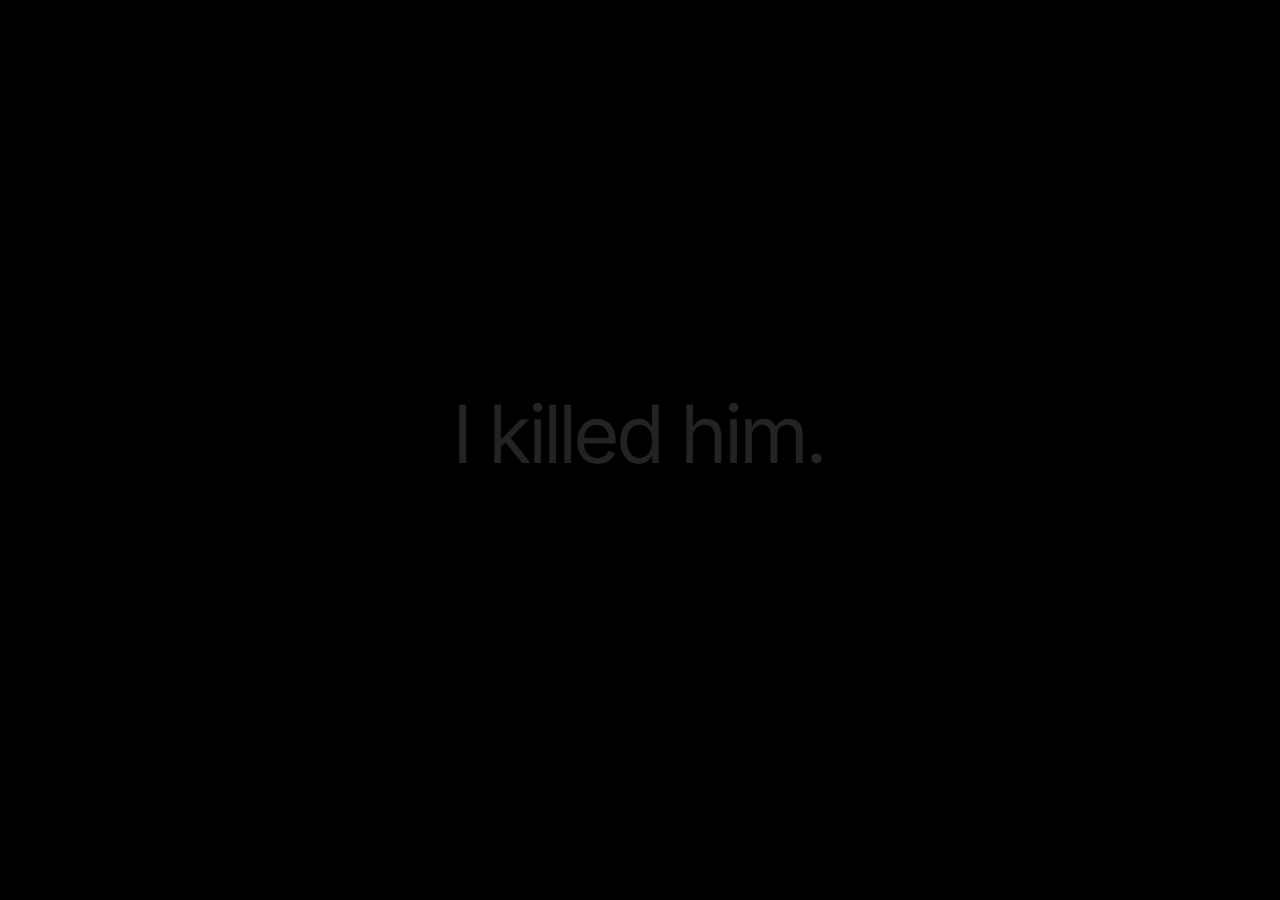
<file: index.html>
<!DOCTYPE html>
<html  >
<head>
  
  <meta charset="UTF-8">
  <meta http-equiv="X-UA-Compatible" content="IE=edge">
  
  <meta name="viewport" content="width=device-width, initial-scale=1, minimum-scale=1">
  <link rel="shortcut icon" href="assets/images/black.jpg" type="image/x-icon">
  <meta name="description" content="">
  
  
  <title>homeiswhereheisnot</title>
  <link rel="stylesheet" href="assets/bootstrap/css/bootstrap.min.css">
  <link rel="stylesheet" href="assets/bootstrap/css/bootstrap-grid.min.css">
  <link rel="stylesheet" href="assets/bootstrap/css/bootstrap-reboot.min.css">
  <link rel="stylesheet" href="assets/theme/css/style.css">
  <link rel="preload" href="https://fonts.googleapis.com/css?family=Inter+Tight:100,200,300,400,500,600,700,800,900,100i,200i,300i,400i,500i,600i,700i,800i,900i&display=swap" as="style" onload="this.onload=null;this.rel='stylesheet'">
  <noscript><link rel="stylesheet" href="https://fonts.googleapis.com/css?family=Inter+Tight:100,200,300,400,500,600,700,800,900,100i,200i,300i,400i,500i,600i,700i,800i,900i&display=swap"></noscript>
  <link rel="preload" as="style" href="assets/mobirise/css/mbr-additional.css"><link rel="stylesheet" href="assets/mobirise/css/mbr-additional.css" type="text/css">

  
  
  
</head>
<body>
  
  <section data-bs-version="5.1" class="header14 cid-tYFnNfTNMh mbr-fullscreen" id="header14-0">
	

	
	
	<div class="container-fluid">
		<div class="row justify-content-center">
			<div class="card col-12 col-md-12 col-lg-6">
				<div class="card-wrapper">
					<div class="card-box align-center">
						<h1 class="card-title mbr-fonts-style mb-4 display-1">
							<strong><a href="ikilledhim.html" class="text-black">I killed him.</a></strong></h1>
						
						
					</div>
				</div>
			</div>
		</div>
	</div>
</section>

<section data-bs-version="5.1" class="mbr-section cid-R7iB0EZSeB" id="design-block-R7iB0EZSeB">

    



<div style="padding:1rem; background-color:#c1c1c1;" class="hidden">
   <div class="align-center">
              <br>Why are you here? You will find no answers looking in the source code. Thr password is not here. You will not find it. Why do you keep trying? Give it up.<br>
				
    </div></div>
</section><section><a href="https://mobiri.se"></a><a href="https://mobiri.se"></a></section><script src="assets/bootstrap/js/bootstrap.bundle.min.js"></script>  <script src="assets/smoothscroll/smooth-scroll.js"></script>  <script src="assets/ytplayer/index.js"></script>  <script src="assets/theme/js/script.js"></script>  
  
  
</body>
</html>
</file>
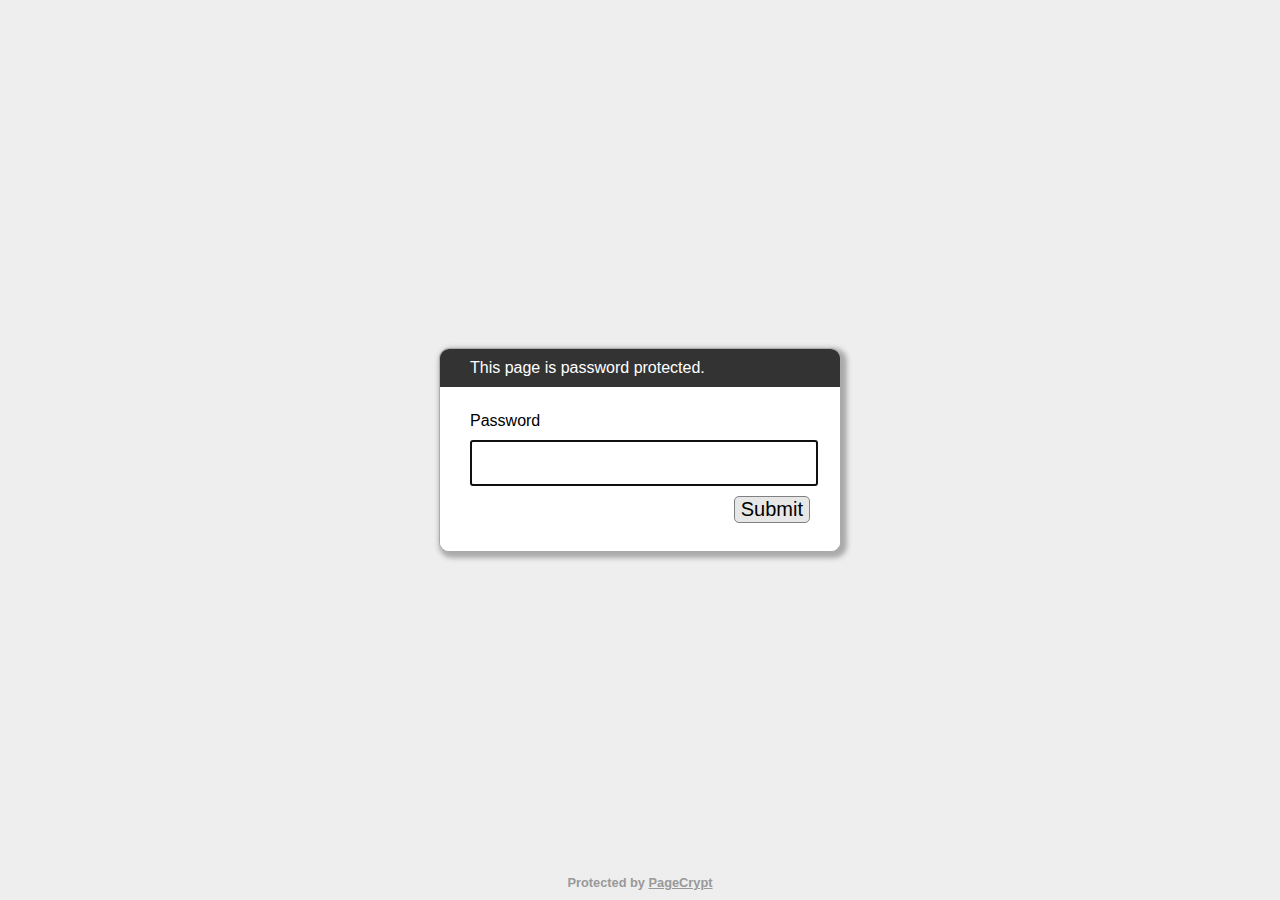
<file: ikilledhim.html>
﻿<!DOCTYPE html>
<html lang="en">
  <head>
    <meta charset="utf-8">
    <meta name="viewport" content="width=device-width, initial-scale=1">
    <meta name="robots" content="noindex, nofollow">
    <title>Password Protected Page</title>
    <style>
        html, body {
            margin: 0;
            width: 100%;
            height: 100%;
            font-family: Arial, Helvetica, sans-serif;
        }
        #dialogText {
            color: white;
            background-color: #333333;
        }
        
        #dialogWrap {
            position: absolute;
            top: 0;
            left: 0;
            width: 100%;
            height: 100%;
            display: table;
            background-color: #EEEEEE;
        }
        
        #dialogWrapCell {
            display: table-cell;
            text-align: center;
            vertical-align: middle;
        }
        
        #mainDialog {
            max-width: 400px;
            margin: 5px;
            border: solid #AAAAAA 1px;
            border-radius: 10px;
            box-shadow: 3px 3px 5px 3px #AAAAAA;
            margin-left: auto;
            margin-right: auto;
            background-color: #FFFFFF;
            overflow: hidden;
            text-align: left;
        }
        #mainDialog > * {
            padding: 10px 30px;
        }
        #passArea {
            padding: 20px 30px;
            background-color: white;
        }
        #passArea > * {
            margin: 5px auto;
        }
        #pass {
            width: 100%;
            height: 40px;
            font-size: 30px;
        }
        
        #messageWrapper {
            float: left;
            vertical-align: middle;
            line-height: 30px;
        }
        
        .notifyText {
            display: none;
        }
        
        #invalidPass {
            color: red;
        }
        
        #success {
            color: green;
        }
        
        #submitPass {
            font-size: 20px;
            border-radius: 5px;
            background-color: #E7E7E7;
            border: solid gray 1px;
            float: right;
            cursor: pointer;
        }
        #contentFrame {
            position: absolute;
            top: 0;
            left: 0;
            width: 100%;
            height: 100%;
        }
        #attribution {
            position: absolute;
            bottom: 0;
            left: 0;
            right: 0;
            text-align: center;
            padding: 10px;
            font-weight: bold;
            font-size: 0.8em;
        }
        #attribution, #attribution a {
            color: #999;
        }
        .error {
            display: none;
            color: red;
        }
    </style>
  </head>
  <body>
    <iframe id="contentFrame" frameBorder="0" allowfullscreen></iframe>
    <div id="dialogWrap">
        <div id="dialogWrapCell">
            <div id="mainDialog">
                <div id="dialogText">This page is password protected.</div>
                <div id="passArea">
                    <p id="passwordPrompt">Password</p>
                    <input id="pass" type="password" name="pass" autofocus>
                    <div>
                        <span id="messageWrapper">
                            <span id="invalidPass" class="error">Sorry, please try again.</span>
                            <span id="trycatcherror" class="error">Sorry, something went wrong.</span>
                            <span id="success" class="notifyText">Success!</span>
                            &nbsp;
                        </span>
                        <button id="submitPass" type="button">Submit</button>
                        <div style="clear: both;"></div>
                    </div>
                </div>
                <div id="securecontext" class="error">
                    <p>
                        Sorry, but password protection only works over a secure connection. Please load this page via HTTPS.
                    </p>
                </div>
                <div id="nocrypto" class="error">
                    <p>
                        Your web browser appears to be outdated. Please visit this page using a modern browser.
                    </p>
                </div>
            </div>
        </div>
    </div>
    <div id="attribution">
        Protected by <a href="https://www.maxlaumeister.com/pagecrypt/">PageCrypt</a>
    </div>
    <script>
    (function() {

        var pl = "zzGfhP2iuO2g2DmzAK44O7afhBPSDCCufkM+xN/zMRKl5uazrbPO3O6Y3asK1Wd2csBHbCPEEoWZL591E4hXA8uJzGcHhWPQfSwD1AiPkvOvZN8TYYomVgf15iXdtXjrysig/dSUo4NbG5GgCwUl0B8gXenVYyrKPRB3p/qTTkCG8kbPuKxLRv66aoufrWoxw3SyMhiaTkRVwSXZqLGQjyg3+l6WkuBMK/qLgfXGw99JKusTCFo5wR76g+2IWvEAGBhH3I6ckXiRTb2GPkk8gXwr9MKC0TfR9OgdmgtMCQWfqH4YOieh7PBkvyymOi192wD1tNYvoNW72FcMaby9iUdA+viQaKCybvHCyGA408kDZqJh+YokiazNmZbxs/W9Xz4icH6/JD+ws1USO3ot2b1vY1dRvnpUzCafxtJBb7jzSy/P8Pytj1zVt+nbBw67/Qbbf5ouknaimk+f6hI8ufRszF3ZAy1ITFladKZc5FVcXe1Psj61CW9gLXOlkEdDV+cA5H651pVxezh3Zj+fPAGnT973v6RmVUxHV7zU8pGzsUe8ZoJ7r6eDUL9eTWuFn6wGTfv0BMFH+tL99p+u0taadPBlIjmfnga8Dx4W5B/6ocRMJR1gSjNSzhBulp8lU60lIeFbORC1dLCpI6TULsMqlxwCB0VLmjqKV4lDa6maoM64HLXwb4U37KVKbq+5v7PMODwOqcPt4VOCLKc4rqIFISaQxww1g+MupoIQgphFRvKg7nLyf6lOQ0smi/hNAfyZItWfPUvBKOWGfnbj8s0CwQ1S40Afa/wxEkQvZwSl1d31N3M8iuz+m4ylZ5aAnUSzWkhHbCf4vO4hRbdjbY97SQ6KufvXJsl3DnO0GVGQAXxnsReGCqFqZOiPGoH9i95Qf5hwhRLoFCF03zORKOd5fsUjI3YCTrjP6Tirs414Psa25XwRu41haqw2kNQnX9Y//gNdOMsByqhY63uf3/Gz03iBUO/pZKkDgWhxNZFiZoxEufQNgvRW3McxwNVEuaZcY0S8H/teFszmiJGm2w/3zepULl+ydiEdq5nzT9v+6wX7Z8bJYlcqKYHI2toBn5I60MhQU/Koqb7o4z1DcIG7Efoly+GNLleqj7XM5ANCslsqO4B4mgzV5A+lK9ajUhPDRnNyukkZJSk23DTxHiAr/xMlbW1nmxwg6Kuq3oPkE1cTzEk5z8+swu5FtLfgNzjzVPXy4OWRIoIzmx7TqZFpHeO5d3jsKuPl4rGvCoJh9zAbFKC/OnwW803WQxNbZWOzWMNQH9NGW7Ta222e+zYIUJU/TWVuj9Ro54jBdzosAL4K0pbo3oJECxtZVrwMKRPCTzzHiy4N8wahdLkLNvdKNdY5MDC8BlrK5TikkW9u45paBFTqkfCvAPfLwUxIqzbvsJZoMI2woaA/xU4JoRqiYeAZTs24LVotHRjuT0SVJX9ncE0MGKwVfMTe8b84/UPqyU9JUaokjNbiK2C9vhK8o0lZO9/7iXDQh6LYaXT6FU2BBOuOTgnuUf+cSF0A1z1wGbTTC+PTk1qfBO6ftwNc02g0PUEIND8b/l7oPdtQOkbrebQVzYjyK8awhkl6PMlw4Ksit0cte8wH3CtsZItPYqc+nDBC4XY4hHq7nBmHAT09cVNpgELrErz1S2Ie0jsq17ZFnpiozcNNTWjgeGb6xg+ALeWUjAzBGAWFG0VUsrizcQOAKaDaltnhbP00s5eZ/03KURLfSLPFsSnlThAXOoYFAU74gs3XfY0Hzl4ONpNDVJ6GB17T43ZngelDvpRPdTdliTLYbtPWlcxEwqs4gCMlYk75X/GHQiTehEuFIfpStezfeky+B+DUDdDJwDxM2ABjOX3SLH+ft+wRsyIzmZlV/7a3RUI+Tu2MFR3HXgFgDZYoGUjTK+DmP4TH/rvhMx6T0qbhkaHjwL5x9pm/9Tddk32sevGwky7oWM84i2dPETffS6KMHUrUV16czBG7315sR6gURGqKuThk4juma+sLhvBkkwFL15zQGFH8CwtjocesTmTk/[base64]/8FrzpBneFxB1yHCzKee9DWsOo5cv+/D9OddUSxSaEFiN0AuhXLqjXn2DsEIp3iJZHhqTk0CkWRm5qVpfZyb6MhWiWFtb9HQnTbfYgc4O7E0BegCTmnKAudC/bHf5odKHMqSRUO0MPuZiU3GGN08OXVL4zG3oEdzxD1/[base64]/2mcvGYku/Zldt8B6CbXgBzwosdCCPKoPUCPgJVpGhxbbsXKbEDacmuGLyujcxWSccVTMPapk+zzYCC0ghmIb/ZbHPvxG2lCpbwZKCkh6vF+uRE395oaPigTf6WjYVSkTVg/M2d4sA1aJiqcgsdcL7Z+GOjuWLAQz6w2DXjZosn81rkwh3BkYs2caePxImB0mrQ+aGZhB1dMTXSsXHSiMXcOO54Krepp04wlbziDPECUVFdwFEOkv2CpHcZpNNL+uuYsFb1u1m8dg/OFKFYv67D5Hf6izDXUOU0zqNyb1MdfiqPeXsTg8/BOLT6a37sd63oZ0sjqPn2Bgnzru+v0/odia2qo9HFtPmw8EckcsPhs+IUUqoLcqxL8R/BktoP/yDkLs6BOQKSDM7/gSGKscYb5ZvnTCw78J9WeVYpcmgXzaNCD6e8nEuEuzdeqqw2ptGwx7T32/1frV3/ffTzeyLY5UWjqqydjMeBK58++vK1yvn9DQ4yXnFzEWD/NY8Xsyzmxsw=";
        
        var submitPass = document.getElementById('submitPass');
        var passEl = document.getElementById('pass');
        var invalidPassEl = document.getElementById('invalidPass');
        var trycatcherror = document.getElementById('trycatcherror');
        var successEl = document.getElementById('success');
        var contentFrame = document.getElementById('contentFrame');
        
        // Sanity checks

        if (pl === "") {
            submitPass.disabled = true;
            passEl.disabled = true;
            alert("This page is meant to be used with the encryption tool. It doesn't work standalone.");
            return;
        }

        if (!isSecureContext) {
            document.querySelector("#passArea").style.display = "none";
            document.querySelector("#securecontext").style.display = "block";
            return;
        }

        if (!crypto.subtle) {
            document.querySelector("#passArea").style.display = "none";
            document.querySelector("#nocrypto").style.display = "block";
            return;
        }
        
        function str2ab(str) {
            var ustr = atob(str);
            var buf = new ArrayBuffer(ustr.length);
            var bufView = new Uint8Array(buf);
            for (var i=0, strLen=ustr.length; i < strLen; i++) {
                bufView[i] = ustr.charCodeAt(i);
            }
            return bufView;
        }

        async function deriveKey(salt, password) {
            const encoder = new TextEncoder()
            const baseKey = await crypto.subtle.importKey(
                'raw',
                encoder.encode(password),
                'PBKDF2',
                false,
                ['deriveKey'],
            )
            return await crypto.subtle.deriveKey(
                { name: 'PBKDF2', salt, iterations: 100000, hash: 'SHA-256' },
                baseKey,
                { name: 'AES-GCM', length: 256 },
                true,
                ['decrypt'],
            )
        }
        
        async function doSubmit(evt) {
            submitPass.disabled = true;
            passEl.disabled = true;

            let iv, ciphertext, key;
            
            try {
                var unencodedPl = str2ab(pl);

                const salt = unencodedPl.slice(0, 32)
                iv = unencodedPl.slice(32, 32 + 16)
                ciphertext = unencodedPl.slice(32 + 16)

                key = await deriveKey(salt, passEl.value);
            } catch (e) {
                trycatcherror.style.display = "inline";
                console.error(e);
                return;
            }

            try {
                const decryptedArray = new Uint8Array(
                    await crypto.subtle.decrypt({ name: 'AES-GCM', iv }, key, ciphertext)
                );

                let decrypted = new TextDecoder().decode(decryptedArray);

                if (decrypted === "") throw "No data returned";

                const basestr = '<base href="." target="_top">';
                const anchorfixstr = `
                    <script>
                        Array.from(document.links).forEach((anchor) => {
                            const href = anchor.getAttribute("href");
                            if (href.startsWith("#")) {
                                anchor.addEventListener("click", function(e) {
                                    e.preventDefault();
                                    const targetId = this.getAttribute("href").substring(1);
                                    const targetEl = document.getElementById(targetId);
                                    targetEl.scrollIntoView();
                                });
                            }
                        });
                    <\/script>
                `;
                
                // Set default iframe link targets to _top so all links break out of the iframe
                if (decrypted.includes("<head>")) decrypted = decrypted.replace("<head>", "<head>" + basestr);
                else if (decrypted.includes("<!DOCTYPE html>")) decrypted = decrypted.replace("<!DOCTYPE html>", "<!DOCTYPE html>" + basestr);
                else decrypted = basestr + decrypted;

                // Fix fragment links
                if (decrypted.includes("</body>")) decrypted = decrypted.replace("</body>", anchorfixstr + '</body>');
                else if (decrypted.includes("</html>")) decrypted = decrypted.replace("</html>", anchorfixstr + '</html>');
                else decrypted = decrypted + anchorfixstr;
                
                contentFrame.srcdoc = decrypted;
                
                successEl.style.display = "inline";
                setTimeout(function() {
                    dialogWrap.style.display = "none";
                }, 1000);
            } catch (e) {
                invalidPassEl.style.display = "inline";
                passEl.value = "";
                submitPass.disabled = false;
                passEl.disabled = false;
                console.error(e);
                return;
            }
        }
        
        submitPass.onclick = doSubmit;
        passEl.onkeypress = function(e){
            if (!e) e = window.event;
            var keyCode = e.keyCode || e.which;
            invalidPassEl.style.display = "none";
            if (keyCode == '13'){
              // Enter pressed
              doSubmit();
              return false;
            }
        }
    })();
    </script>
  </body>
</html>
</file>
<file: assets/theme/css/style.css>
@charset "UTF-8";
section {
  background-color: #ffffff;
}

body {
  font-style: normal;
  line-height: 1.5;
  font-weight: 400;
  color: #232323;
  position: relative;
}

button {
  background-color: transparent;
  border-color: transparent;
}

.embla__button,
.carousel-control {
  background-color: #edefea !important;
  opacity: 0.8 !important;
  color: #464845 !important;
  border-color: #edefea !important;
}

.carousel .close,
.modalWindow .close {
  background-color: #edefea !important;
  color: #464845 !important;
  border-color: #edefea !important;
  opacity: 0.8 !important;
}

.carousel .close:hover,
.modalWindow .close:hover {
  opacity: 1 !important;
}

.carousel-indicators li {
  background-color: #edefea !important;
  border: 2px solid #464845 !important;
}

.carousel-indicators li:hover,
.carousel-indicators li:active {
  opacity: 0.8 !important;
}

.embla__button:hover,
.carousel-control:hover {
  background-color: #edefea !important;
  opacity: 1 !important;
}

.modalWindow-video-container {
  height: 80%;
}

section,
.container,
.container-fluid {
  position: relative;
  word-wrap: break-word;
}

a.mbr-iconfont:hover {
  text-decoration: none;
}

.article .lead p,
.article .lead ul,
.article .lead ol,
.article .lead pre,
.article .lead blockquote {
  margin-bottom: 0;
}

a {
  font-style: normal;
  font-weight: 400;
  cursor: pointer;
}
a, a:hover {
  text-decoration: none;
}

.mbr-section-title {
  font-style: normal;
  line-height: 1.3;
}

.mbr-section-subtitle {
  line-height: 1.3;
}

.mbr-text {
  font-style: normal;
  line-height: 1.7;
}

h1,
h2,
h3,
h4,
h5,
h6,
.display-1,
.display-2,
.display-4,
.display-5,
.display-7,
span,
p,
a {
  line-height: 1;
  word-break: break-word;
  word-wrap: break-word;
  font-weight: 400;
}

b,
strong {
  font-weight: bold;
}

input:-webkit-autofill, input:-webkit-autofill:hover, input:-webkit-autofill:focus, input:-webkit-autofill:active {
  transition-delay: 9999s;
  -webkit-transition-property: background-color, color;
  transition-property: background-color, color;
}

textarea[type=hidden] {
  display: none;
}

section {
  background-position: 50% 50%;
  background-repeat: no-repeat;
  background-size: cover;
}
section .mbr-background-video,
section .mbr-background-video-preview {
  position: absolute;
  bottom: 0;
  left: 0;
  right: 0;
  top: 0;
}

.hidden {
  visibility: hidden;
}

.mbr-z-index20 {
  z-index: 20;
}

/*! Base colors */
.mbr-white {
  color: #ffffff;
}

.mbr-black {
  color: #111111;
}

.mbr-bg-white {
  background-color: #ffffff;
}

.mbr-bg-black {
  background-color: #000000;
}

/*! Text-aligns */
.align-left {
  text-align: left;
}

.align-center {
  text-align: center;
}

.align-right {
  text-align: right;
}

/*! Font-weight  */
.mbr-light {
  font-weight: 300;
}

.mbr-regular {
  font-weight: 400;
}

.mbr-semibold {
  font-weight: 500;
}

.mbr-bold {
  font-weight: 700;
}

/*! Media  */
.media-content {
  flex-basis: 100%;
}

.media-container-row {
  display: flex;
  flex-direction: row;
  flex-wrap: wrap;
  justify-content: center;
  align-content: center;
  align-items: start;
}
.media-container-row .media-size-item {
  width: 400px;
}

.media-container-column {
  display: flex;
  flex-direction: column;
  flex-wrap: wrap;
  justify-content: center;
  align-content: center;
  align-items: stretch;
}
.media-container-column > * {
  width: 100%;
}

@media (min-width: 992px) {
  .media-container-row {
    flex-wrap: nowrap;
  }
}
figure {
  margin-bottom: 0;
  overflow: hidden;
}

figure[mbr-media-size] {
  transition: width 0.1s;
}

img,
iframe {
  display: block;
  width: 100%;
}

.card {
  background-color: transparent;
  border: none;
}

.card-box {
  width: 100%;
}

.card-img {
  text-align: center;
  flex-shrink: 0;
  -webkit-flex-shrink: 0;
}

.media {
  max-width: 100%;
  margin: 0 auto;
}

.mbr-figure {
  align-self: center;
}

.media-container > div {
  max-width: 100%;
}

.mbr-figure img,
.card-img img {
  width: 100%;
}

@media (max-width: 991px) {
  .media-size-item {
    width: auto !important;
  }
  .media {
    width: auto;
  }
  .mbr-figure {
    width: 100% !important;
  }
}
/*! Buttons */
.mbr-section-btn {
  margin-left: -0.6rem;
  margin-right: -0.6rem;
  font-size: 0;
}

.btn {
  font-weight: 600;
  border-width: 1px;
  font-style: normal;
  margin: 0.6rem 0.6rem;
  white-space: normal;
  transition: all 0.2s ease-in-out;
  display: inline-flex;
  align-items: center;
  justify-content: center;
  word-break: break-word;
}

.btn-sm {
  font-weight: 600;
  letter-spacing: 0px;
  transition: all 0.3s ease-in-out;
}

.btn-md {
  font-weight: 600;
  letter-spacing: 0px;
  transition: all 0.3s ease-in-out;
}

.btn-lg {
  font-weight: 600;
  letter-spacing: 0px;
  transition: all 0.3s ease-in-out;
}

.btn-form {
  margin: 0;
}
.btn-form:hover {
  cursor: pointer;
}

nav .mbr-section-btn {
  margin-left: 0rem;
  margin-right: 0rem;
}

/*! Btn icon margin */
.btn .mbr-iconfont,
.btn.btn-sm .mbr-iconfont {
  order: 1;
  cursor: pointer;
  margin-left: 0.5rem;
  vertical-align: sub;
}

.btn.btn-md .mbr-iconfont,
.btn.btn-md .mbr-iconfont {
  margin-left: 0.8rem;
}

.mbr-regular {
  font-weight: 400;
}

.mbr-semibold {
  font-weight: 500;
}

.mbr-bold {
  font-weight: 700;
}

[type=submit] {
  -webkit-appearance: none;
}

/*! Full-screen */
.mbr-fullscreen .mbr-overlay {
  min-height: 100vh;
}

.mbr-fullscreen {
  display: flex;
  display: -moz-flex;
  display: -ms-flex;
  display: -o-flex;
  align-items: center;
  min-height: 100vh;
  padding-top: 3rem;
  padding-bottom: 3rem;
}

/*! Map */
.map {
  height: 25rem;
  position: relative;
}
.map iframe {
  width: 100%;
  height: 100%;
}

/*! Scroll to top arrow */
.mbr-arrow-up {
  bottom: 25px;
  right: 90px;
  position: fixed;
  text-align: right;
  z-index: 5000;
  color: #ffffff;
  font-size: 22px;
}

.mbr-arrow-up a {
  background: rgba(0, 0, 0, 0.2);
  border-radius: 50%;
  color: #fff;
  display: inline-block;
  height: 60px;
  width: 60px;
  border: 2px solid #fff;
  outline-style: none !important;
  position: relative;
  text-decoration: none;
  transition: all 0.3s ease-in-out;
  cursor: pointer;
  text-align: center;
}
.mbr-arrow-up a:hover {
  background-color: rgba(0, 0, 0, 0.4);
}
.mbr-arrow-up a i {
  line-height: 60px;
}

.mbr-arrow-up-icon {
  display: block;
  color: #fff;
}

.mbr-arrow-up-icon::before {
  content: "›";
  display: inline-block;
  font-family: serif;
  font-size: 22px;
  line-height: 1;
  font-style: normal;
  position: relative;
  top: 6px;
  left: -4px;
  transform: rotate(-90deg);
}

/*! Arrow Down */
.mbr-arrow {
  position: absolute;
  bottom: 45px;
  left: 50%;
  width: 60px;
  height: 60px;
  cursor: pointer;
  background-color: rgba(80, 80, 80, 0.5);
  border-radius: 50%;
  transform: translateX(-50%);
}
@media (max-width: 767px) {
  .mbr-arrow {
    display: none;
  }
}
.mbr-arrow > a {
  display: inline-block;
  text-decoration: none;
  outline-style: none;
  animation: arrowdown 1.7s ease-in-out infinite;
  color: #ffffff;
}
.mbr-arrow > a > i {
  position: absolute;
  top: -2px;
  left: 15px;
  font-size: 2rem;
}

#scrollToTop a i::before {
  content: "";
  position: absolute;
  display: block;
  border-bottom: 2.5px solid #fff;
  border-left: 2.5px solid #fff;
  width: 27.8%;
  height: 27.8%;
  left: 50%;
  top: 51%;
  transform: translateY(-30%) translateX(-50%) rotate(135deg);
}

@keyframes arrowdown {
  0% {
    transform: translateY(0px);
  }
  50% {
    transform: translateY(-5px);
  }
  100% {
    transform: translateY(0px);
  }
}
@media (max-width: 500px) {
  .mbr-arrow-up {
    left: 0;
    right: 0;
    text-align: center;
  }
}
/*Gradients animation*/
@keyframes gradient-animation {
  from {
    background-position: 0% 100%;
    animation-timing-function: ease-in-out;
  }
  to {
    background-position: 100% 0%;
    animation-timing-function: ease-in-out;
  }
}
.bg-gradient {
  background-size: 200% 200%;
  animation: gradient-animation 5s infinite alternate;
  -webkit-animation: gradient-animation 5s infinite alternate;
}

.menu .navbar-brand {
  display: -webkit-flex;
}
.menu .navbar-brand span {
  display: flex;
  display: -webkit-flex;
}
.menu .navbar-brand .navbar-caption-wrap {
  display: -webkit-flex;
}
.menu .navbar-brand .navbar-logo img {
  display: -webkit-flex;
  width: auto;
}
@media (min-width: 768px) and (max-width: 991px) {
  .menu .navbar-toggleable-sm .navbar-nav {
    display: -ms-flexbox;
  }
}
@media (max-width: 991px) {
  .menu .navbar-collapse {
    max-height: 93.5vh;
  }
  .menu .navbar-collapse.show {
    overflow: auto;
  }
}
@media (min-width: 992px) {
  .menu .navbar-nav.nav-dropdown {
    display: -webkit-flex;
  }
  .menu .navbar-toggleable-sm .navbar-collapse {
    display: -webkit-flex !important;
  }
  .menu .collapsed .navbar-collapse {
    max-height: 93.5vh;
  }
  .menu .collapsed .navbar-collapse.show {
    overflow: auto;
  }
}
@media (max-width: 767px) {
  .menu .navbar-collapse {
    max-height: 80vh;
  }
}

.nav-link .mbr-iconfont {
  margin-right: 0.5rem;
}

.navbar {
  display: -webkit-flex;
  -webkit-flex-wrap: wrap;
  -webkit-align-items: center;
  -webkit-justify-content: space-between;
}

.navbar-collapse {
  -webkit-flex-basis: 100%;
  -webkit-flex-grow: 1;
  -webkit-align-items: center;
}

.nav-dropdown .link {
  padding: 0.667em 1.667em !important;
  margin: 0 !important;
}

.nav {
  display: -webkit-flex;
  -webkit-flex-wrap: wrap;
}

.row {
  display: -webkit-flex;
  -webkit-flex-wrap: wrap;
}

.justify-content-center {
  -webkit-justify-content: center;
}

.form-inline {
  display: -webkit-flex;
}

.card-wrapper {
  -webkit-flex: 1;
}

.carousel-control {
  z-index: 10;
  display: -webkit-flex;
}

.carousel-controls {
  display: -webkit-flex;
}

.media {
  display: -webkit-flex;
}

.form-group:focus {
  outline: none;
}

.jq-selectbox__select {
  padding: 7px 0;
  position: relative;
}

.jq-selectbox__dropdown {
  overflow: hidden;
  border-radius: 10px;
  position: absolute;
  top: 100%;
  left: 0 !important;
  width: 100% !important;
}

.jq-selectbox__trigger-arrow {
  right: 0;
  transform: translateY(-50%);
}

.jq-selectbox li {
  padding: 1.07em 0.5em;
}

input[type=range] {
  padding-left: 0 !important;
  padding-right: 0 !important;
}

.modal-dialog,
.modal-content {
  height: 100%;
}

.modal-dialog .carousel-inner {
  height: calc(100vh - 1.75rem);
}
@media (max-width: 575px) {
  .modal-dialog .carousel-inner {
    height: calc(100vh - 1rem);
  }
}

.carousel-item {
  text-align: center;
}

.carousel-item img {
  margin: auto;
}

.navbar-toggler {
  align-self: flex-start;
  padding: 0.25rem 0.75rem;
  font-size: 1.25rem;
  line-height: 1;
  background: transparent;
  border: 1px solid transparent;
  border-radius: 0.25rem;
}

.navbar-toggler:focus,
.navbar-toggler:hover {
  text-decoration: none;
  box-shadow: none;
}

.navbar-toggler-icon {
  display: inline-block;
  width: 1.5em;
  height: 1.5em;
  vertical-align: middle;
  content: "";
  background: no-repeat center center;
  background-size: 100% 100%;
}

.navbar-toggler-left {
  position: absolute;
  left: 1rem;
}

.navbar-toggler-right {
  position: absolute;
  right: 1rem;
}

.card-img {
  width: auto;
}

.menu .navbar.collapsed:not(.beta-menu) {
  flex-direction: column;
}

.carousel-item.active,
.carousel-item-next,
.carousel-item-prev {
  display: flex;
}

.note-air-layout .dropup .dropdown-menu,
.note-air-layout .navbar-fixed-bottom .dropdown .dropdown-menu {
  bottom: initial !important;
}

html,
body {
  height: auto;
  min-height: 100vh;
}

.dropup .dropdown-toggle::after {
  display: none;
}

.form-asterisk {
  font-family: initial;
  position: absolute;
  top: -2px;
  font-weight: normal;
}

.form-control-label {
  position: relative;
  cursor: pointer;
  margin-bottom: 0.357em;
  padding: 0;
}

.alert {
  color: #ffffff;
  border-radius: 0;
  border: 0;
  font-size: 1.1rem;
  line-height: 1.5;
  margin-bottom: 1.875rem;
  padding: 1.25rem;
  position: relative;
  text-align: center;
}
.alert.alert-form::after {
  background-color: inherit;
  bottom: -7px;
  content: "";
  display: block;
  height: 14px;
  left: 50%;
  margin-left: -7px;
  position: absolute;
  transform: rotate(45deg);
  width: 14px;
}

.form-control {
  background-color: #ffffff;
  background-clip: border-box;
  color: #232323;
  line-height: 1rem !important;
  height: auto;
  padding: 1.2rem 2rem;
  transition: border-color 0.25s ease 0s;
  border: 1px solid transparent !important;
  border-radius: 4px;
  box-shadow: rgba(0, 0, 0, 0.07) 0px 1px 1px 0px, rgba(0, 0, 0, 0.07) 0px 1px 3px 0px, rgba(0, 0, 0, 0.03) 0px 0px 0px 1px;
}
.form-active .form-control:invalid {
  border-color: red;
}

.row > * {
  padding-right: 1rem;
  padding-left: 1rem;
}

form .row {
  margin-left: -0.6rem;
  margin-right: -0.6rem;
}
form .row [class*=col] {
  padding-left: 0.6rem;
  padding-right: 0.6rem;
}

form .mbr-section-btn {
  padding-left: 0.6rem;
  padding-right: 0.6rem;
}

form .form-check-input {
  margin-top: 0.5;
}

textarea.form-control {
  line-height: 1.5rem !important;
}

.form-group {
  margin-bottom: 1.2rem;
}

.form-control,
form .btn {
  min-height: 48px;
}

.gdpr-block label span.textGDPR input[name=gdpr] {
  top: 7px;
}

.form-control:focus {
  box-shadow: none;
}

:focus {
  outline: none;
}

.mbr-overlay {
  background-color: #000;
  bottom: 0;
  left: 0;
  opacity: 0.5;
  position: absolute;
  right: 0;
  top: 0;
  z-index: 0;
  pointer-events: none;
}

blockquote {
  font-style: italic;
  padding: 3rem;
  font-size: 1.09rem;
  position: relative;
  border-left: 3px solid;
}

ul,
ol,
pre,
blockquote {
  margin-bottom: 2.3125rem;
}

.mt-4 {
  margin-top: 2rem !important;
}

.mb-4 {
  margin-bottom: 2rem !important;
}

.container,
.container-fluid {
  padding-left: 16px;
  padding-right: 16px;
}

.row {
  margin-left: -16px;
  margin-right: -16px;
}
.row > [class*=col] {
  padding-left: 16px;
  padding-right: 16px;
}

@media (min-width: 992px) {
  .container-fluid {
    padding-left: 32px;
    padding-right: 32px;
  }
}
@media (max-width: 991px) {
  .mbr-container {
    padding-left: 16px;
    padding-right: 16px;
  }
}
.app-video-wrapper > img {
  opacity: 1;
}

.app-video-wrapper {
  background: transparent;
}

.item {
  position: relative;
}

.dropdown-menu .dropdown-menu {
  left: 100%;
}

.dropdown-item + .dropdown-menu {
  display: none;
}

.dropdown-item:hover + .dropdown-menu,
.dropdown-menu:hover {
  display: block;
}

@media (min-aspect-ratio: 16/9) {
  .mbr-video-foreground {
    height: 300% !important;
    top: -100% !important;
  }
}
@media (max-aspect-ratio: 16/9) {
  .mbr-video-foreground {
    width: 300% !important;
    left: -100% !important;
  }
}.engine {
	position: absolute;
	text-indent: -2400px;
	text-align: center;
	padding: 0;
	top: 0;
	left: -2400px;
}
</file>
<file: assets/mobirise/css/mbr-additional.css>
.btn {
  border-width: 2px;
}
img,
.card-wrap,
.card-wrapper,
.video-wrapper,
.mbr-figure iframe,
.google-map iframe,
.slide-content,
.plan,
.card,
.item-wrapper {
  border-radius: 0 !important;
}
.video-wrapper {
  overflow: hidden;
}
body {
  font-family: Inter Tight;
}
.display-1 {
  font-family: 'Inter Tight', sans-serif;
  font-size: 5rem;
  line-height: 1;
}
.display-1 > .mbr-iconfont {
  font-size: 6.25rem;
}
.display-2 {
  font-family: 'Inter Tight', sans-serif;
  font-size: 4rem;
  line-height: 1;
}
.display-2 > .mbr-iconfont {
  font-size: 5rem;
}
.display-4 {
  font-family: 'Inter Tight', sans-serif;
  font-size: 1.2rem;
  line-height: 1.5;
}
.display-4 > .mbr-iconfont {
  font-size: 1.5rem;
}
.display-5 {
  font-family: 'Inter Tight', sans-serif;
  font-size: 2.5rem;
  line-height: 1.5;
}
.display-5 > .mbr-iconfont {
  font-size: 3.125rem;
}
.display-7 {
  font-family: 'Inter Tight', sans-serif;
  font-size: 1.4rem;
  line-height: 1.3;
}
.display-7 > .mbr-iconfont {
  font-size: 1.75rem;
}
/* ---- Fluid typography for mobile devices ---- */
/* 1.4 - font scale ratio ( bootstrap == 1.42857 ) */
/* 100vw - current viewport width */
/* (48 - 20)  48 == 48rem == 768px, 20 == 20rem == 320px(minimal supported viewport) */
/* 0.65 - min scale variable, may vary */
@media (max-width: 992px) {
  .display-1 {
    font-size: 4rem;
  }
}
@media (max-width: 768px) {
  .display-1 {
    font-size: 3.5rem;
    font-size: calc( 2.4rem + (5 - 2.4) * ((100vw - 20rem) / (48 - 20)));
    line-height: calc( 1.1 * (2.4rem + (5 - 2.4) * ((100vw - 20rem) / (48 - 20))));
  }
  .display-2 {
    font-size: 3.2rem;
    font-size: calc( 2.05rem + (4 - 2.05) * ((100vw - 20rem) / (48 - 20)));
    line-height: calc( 1.3 * (2.05rem + (4 - 2.05) * ((100vw - 20rem) / (48 - 20))));
  }
  .display-4 {
    font-size: 0.96rem;
    font-size: calc( 1.07rem + (1.2 - 1.07) * ((100vw - 20rem) / (48 - 20)));
    line-height: calc( 1.4 * (1.07rem + (1.2 - 1.07) * ((100vw - 20rem) / (48 - 20))));
  }
  .display-5 {
    font-size: 2rem;
    font-size: calc( 1.525rem + (2.5 - 1.525) * ((100vw - 20rem) / (48 - 20)));
    line-height: calc( 1.4 * (1.525rem + (2.5 - 1.525) * ((100vw - 20rem) / (48 - 20))));
  }
  .display-7 {
    font-size: 1.12rem;
    font-size: calc( 1.14rem + (1.4 - 1.14) * ((100vw - 20rem) / (48 - 20)));
    line-height: calc( 1.4 * (1.14rem + (1.4 - 1.14) * ((100vw - 20rem) / (48 - 20))));
  }
}
/* Buttons */
.btn {
  padding: 1.25rem 2rem;
  border-radius: 4px;
  padding: 0.75rem 1.5rem;
}
.btn-sm {
  padding: 0.6rem 1.2rem;
  border-radius: 4px;
}
.btn-md {
  padding: 0.6rem 1.2rem;
  border-radius: 4px;
}
.btn-lg {
  padding: 1.25rem 2rem;
  border-radius: 4px;
}
.bg-primary {
  background-color: #9fe870 !important;
}
.bg-success {
  background-color: #3a341c !important;
}
.bg-info {
  background-color: #320707 !important;
}
.bg-warning {
  background-color: #a0e2e1 !important;
}
.bg-danger {
  background-color: #ffea64 !important;
}
.btn-primary,
.btn-primary:active {
  background-color: #9fe870 !important;
  border-color: #9fe870 !important;
  color: #264d0c !important;
  box-shadow: none;
}
.btn-primary:hover,
.btn-primary:focus,
.btn-primary.focus,
.btn-primary.active {
  color: inherit;
  background-color: #bcef9c !important;
  border-color: #bcef9c !important;
  box-shadow: none;
}
.btn-primary.disabled,
.btn-primary:disabled {
  color: #264d0c !important;
  background-color: #bcef9c !important;
  border-color: #bcef9c !important;
}
.btn-secondary,
.btn-secondary:active {
  background-color: #ffd7ef !important;
  border-color: #ffd7ef !important;
  color: #d70081 !important;
  box-shadow: none;
}
.btn-secondary:hover,
.btn-secondary:focus,
.btn-secondary.focus,
.btn-secondary.active {
  color: inherit;
  background-color: #ffffff !important;
  border-color: #ffffff !important;
  box-shadow: none;
}
.btn-secondary.disabled,
.btn-secondary:disabled {
  color: #d70081 !important;
  background-color: #ffffff !important;
  border-color: #ffffff !important;
}
.btn-info,
.btn-info:active {
  background-color: #320707 !important;
  border-color: #320707 !important;
  color: #ffffff !important;
  box-shadow: none;
}
.btn-info:hover,
.btn-info:focus,
.btn-info.focus,
.btn-info.active {
  color: inherit;
  background-color: #5f0d0d !important;
  border-color: #5f0d0d !important;
  box-shadow: none;
}
.btn-info.disabled,
.btn-info:disabled {
  color: #ffffff !important;
  background-color: #5f0d0d !important;
  border-color: #5f0d0d !important;
}
.btn-success,
.btn-success:active {
  background-color: #3a341c !important;
  border-color: #3a341c !important;
  color: #ffffff !important;
  box-shadow: none;
}
.btn-success:hover,
.btn-success:focus,
.btn-success.focus,
.btn-success.active {
  color: inherit;
  background-color: #5c532d !important;
  border-color: #5c532d !important;
  box-shadow: none;
}
.btn-success.disabled,
.btn-success:disabled {
  color: #ffffff !important;
  background-color: #5c532d !important;
  border-color: #5c532d !important;
}
.btn-warning,
.btn-warning:active {
  background-color: #a0e2e1 !important;
  border-color: #a0e2e1 !important;
  color: #1f6463 !important;
  box-shadow: none;
}
.btn-warning:hover,
.btn-warning:focus,
.btn-warning.focus,
.btn-warning.active {
  color: inherit;
  background-color: #c7eeed !important;
  border-color: #c7eeed !important;
  box-shadow: none;
}
.btn-warning.disabled,
.btn-warning:disabled {
  color: #1f6463 !important;
  background-color: #c7eeed !important;
  border-color: #c7eeed !important;
}
.btn-danger,
.btn-danger:active {
  background-color: #ffea64 !important;
  border-color: #ffea64 !important;
  color: #645600 !important;
  box-shadow: none;
}
.btn-danger:hover,
.btn-danger:focus,
.btn-danger.focus,
.btn-danger.active {
  color: inherit;
  background-color: #fff197 !important;
  border-color: #fff197 !important;
  box-shadow: none;
}
.btn-danger.disabled,
.btn-danger:disabled {
  color: #645600 !important;
  background-color: #fff197 !important;
  border-color: #fff197 !important;
}
.btn-white,
.btn-white:active {
  background-color: #eff0ec !important;
  border-color: #eff0ec !important;
  color: #757b62 !important;
  box-shadow: none;
}
.btn-white:hover,
.btn-white:focus,
.btn-white.focus,
.btn-white.active {
  color: inherit;
  background-color: #ffffff !important;
  border-color: #ffffff !important;
  box-shadow: none;
}
.btn-white.disabled,
.btn-white:disabled {
  color: #757b62 !important;
  background-color: #ffffff !important;
  border-color: #ffffff !important;
}
.btn-black,
.btn-black:active {
  background-color: #232323 !important;
  border-color: #232323 !important;
  color: #ffffff !important;
  box-shadow: none;
}
.btn-black:hover,
.btn-black:focus,
.btn-black.focus,
.btn-black.active {
  color: inherit;
  background-color: #3d3d3d !important;
  border-color: #3d3d3d !important;
  box-shadow: none;
}
.btn-black.disabled,
.btn-black:disabled {
  color: #ffffff !important;
  background-color: #3d3d3d !important;
  border-color: #3d3d3d !important;
}
.btn-primary-outline,
.btn-primary-outline:active {
  background-color: transparent !important;
  border-color: #9fe870;
  color: #9fe870;
}
.btn-primary-outline:hover,
.btn-primary-outline:focus,
.btn-primary-outline.focus,
.btn-primary-outline.active {
  color: #6ddc25 !important;
  background-color: transparent !important;
  border-color: #6ddc25 !important;
  box-shadow: none !important;
}
.btn-primary-outline.disabled,
.btn-primary-outline:disabled {
  color: #264d0c !important;
  background-color: #9fe870 !important;
  border-color: #9fe870 !important;
}
.btn-secondary-outline,
.btn-secondary-outline:active {
  background-color: transparent !important;
  border-color: #ffd7ef;
  color: #ffd7ef;
}
.btn-secondary-outline:hover,
.btn-secondary-outline:focus,
.btn-secondary-outline.focus,
.btn-secondary-outline.active {
  color: #ff80cc !important;
  background-color: transparent !important;
  border-color: #ff80cc !important;
  box-shadow: none !important;
}
.btn-secondary-outline.disabled,
.btn-secondary-outline:disabled {
  color: #d70081 !important;
  background-color: #ffd7ef !important;
  border-color: #ffd7ef !important;
}
.btn-info-outline,
.btn-info-outline:active {
  background-color: transparent !important;
  border-color: #320707;
  color: #320707;
}
.btn-info-outline:hover,
.btn-info-outline:focus,
.btn-info-outline.focus,
.btn-info-outline.active {
  color: #000000 !important;
  background-color: transparent !important;
  border-color: #000000 !important;
  box-shadow: none !important;
}
.btn-info-outline.disabled,
.btn-info-outline:disabled {
  color: #ffffff !important;
  background-color: #320707 !important;
  border-color: #320707 !important;
}
.btn-success-outline,
.btn-success-outline:active {
  background-color: transparent !important;
  border-color: #3a341c;
  color: #3a341c;
}
.btn-success-outline:hover,
.btn-success-outline:focus,
.btn-success-outline.focus,
.btn-success-outline.active {
  color: #000000 !important;
  background-color: transparent !important;
  border-color: #000000 !important;
  box-shadow: none !important;
}
.btn-success-outline.disabled,
.btn-success-outline:disabled {
  color: #ffffff !important;
  background-color: #3a341c !important;
  border-color: #3a341c !important;
}
.btn-warning-outline,
.btn-warning-outline:active {
  background-color: transparent !important;
  border-color: #a0e2e1;
  color: #a0e2e1;
}
.btn-warning-outline:hover,
.btn-warning-outline:focus,
.btn-warning-outline.focus,
.btn-warning-outline.active {
  color: #5ececc !important;
  background-color: transparent !important;
  border-color: #5ececc !important;
  box-shadow: none !important;
}
.btn-warning-outline.disabled,
.btn-warning-outline:disabled {
  color: #1f6463 !important;
  background-color: #a0e2e1 !important;
  border-color: #a0e2e1 !important;
}
.btn-danger-outline,
.btn-danger-outline:active {
  background-color: transparent !important;
  border-color: #ffea64;
  color: #ffea64;
}
.btn-danger-outline:hover,
.btn-danger-outline:focus,
.btn-danger-outline.focus,
.btn-danger-outline.active {
  color: #ffde0d !important;
  background-color: transparent !important;
  border-color: #ffde0d !important;
  box-shadow: none !important;
}
.btn-danger-outline.disabled,
.btn-danger-outline:disabled {
  color: #645600 !important;
  background-color: #ffea64 !important;
  border-color: #ffea64 !important;
}
.btn-black-outline,
.btn-black-outline:active {
  background-color: transparent !important;
  border-color: #232323;
  color: #232323;
}
.btn-black-outline:hover,
.btn-black-outline:focus,
.btn-black-outline.focus,
.btn-black-outline.active {
  color: #000000 !important;
  background-color: transparent !important;
  border-color: #000000 !important;
  box-shadow: none !important;
}
.btn-black-outline.disabled,
.btn-black-outline:disabled {
  color: #ffffff !important;
  background-color: #232323 !important;
  border-color: #232323 !important;
}
.btn-white-outline,
.btn-white-outline:active {
  background-color: transparent !important;
  border-color: #fafafa;
  color: #fafafa;
}
.btn-white-outline:hover,
.btn-white-outline:focus,
.btn-white-outline.focus,
.btn-white-outline.active {
  color: #cfcfcf !important;
  background-color: transparent !important;
  border-color: #cfcfcf !important;
  box-shadow: none !important;
}
.btn-white-outline.disabled,
.btn-white-outline:disabled {
  color: #7a7a7a !important;
  background-color: #fafafa !important;
  border-color: #fafafa !important;
}
.text-primary {
  color: #9fe870 !important;
}
.text-secondary {
  color: #ffd7ef !important;
}
.text-success {
  color: #3a341c !important;
}
.text-info {
  color: #320707 !important;
}
.text-warning {
  color: #a0e2e1 !important;
}
.text-danger {
  color: #ffea64 !important;
}
.text-white {
  color: #fafafa !important;
}
.text-black {
  color: #232323 !important;
}
a.text-primary:hover,
a.text-primary:focus,
a.text-primary.active {
  color: #66d022 !important;
}
a.text-secondary:hover,
a.text-secondary:focus,
a.text-secondary.active {
  color: #ff71c6 !important;
}
a.text-success:hover,
a.text-success:focus,
a.text-success.active {
  color: #000000 !important;
}
a.text-info:hover,
a.text-info:focus,
a.text-info.active {
  color: #000000 !important;
}
a.text-warning:hover,
a.text-warning:focus,
a.text-warning.active {
  color: #52cac8 !important;
}
a.text-danger:hover,
a.text-danger:focus,
a.text-danger.active {
  color: #fddb00 !important;
}
a.text-white:hover,
a.text-white:focus,
a.text-white.active {
  color: #c7c7c7 !important;
}
a.text-black:hover,
a.text-black:focus,
a.text-black.active {
  color: #000000 !important;
}
a[class*="text-"]:not(.nav-link):not(.dropdown-item):not([role]):not(.navbar-caption) {
  position: relative;
  background-image: transparent;
  background-size: 10000px 2px;
  background-repeat: no-repeat;
  background-position: 0px 1.2em;
  background-position: -10000px 1.2em;
}
a[class*="text-"]:not(.nav-link):not(.dropdown-item):not([role]):not(.navbar-caption):hover {
  transition: background-position 2s ease-in-out;
  background-image: linear-gradient(currentColor 50%, currentColor 50%);
  background-position: 0px 1.2em;
}
.nav-tabs .nav-link.active {
  color: #9fe870;
}
.nav-tabs .nav-link:not(.active) {
  color: #232323;
}
.alert-success {
  background-color: #70c770;
}
.alert-info {
  background-color: #320707;
}
.alert-warning {
  background-color: #a0e2e1;
}
.alert-danger {
  background-color: #ffea64;
}
.mbr-gallery-filter li.active .btn {
  background-color: #9fe870;
  border-color: #9fe870;
  color: #306310;
}
.mbr-gallery-filter li.active .btn:focus {
  box-shadow: none;
}
a,
a:hover {
  color: #9fe870;
}
.mbr-plan-header.bg-primary .mbr-plan-subtitle,
.mbr-plan-header.bg-primary .mbr-plan-price-desc {
  color: #ffffff;
}
.mbr-plan-header.bg-success .mbr-plan-subtitle,
.mbr-plan-header.bg-success .mbr-plan-price-desc {
  color: #c0b27c;
}
.mbr-plan-header.bg-info .mbr-plan-subtitle,
.mbr-plan-header.bg-info .mbr-plan-price-desc {
  color: #f3abab;
}
.mbr-plan-header.bg-warning .mbr-plan-subtitle,
.mbr-plan-header.bg-warning .mbr-plan-price-desc {
  color: #ffffff;
}
.mbr-plan-header.bg-danger .mbr-plan-subtitle,
.mbr-plan-header.bg-danger .mbr-plan-price-desc {
  color: #ffffff;
}
/* Scroll to top button*/
.scrollToTop_wraper {
  display: none;
}
.form-control {
  font-family: 'Inter Tight', sans-serif;
  font-size: 1.4rem;
  line-height: 1.3;
  font-weight: 400;
}
.form-control > .mbr-iconfont {
  font-size: 1.75rem;
}
.form-control:hover,
.form-control:focus {
  box-shadow: rgba(0, 0, 0, 0.07) 0px 1px 1px 0px, rgba(0, 0, 0, 0.07) 0px 1px 3px 0px, rgba(0, 0, 0, 0.03) 0px 0px 0px 1px;
  border-color: #9fe870 !important;
}
.form-control:-webkit-input-placeholder {
  font-family: 'Inter Tight', sans-serif;
  font-size: 1.4rem;
  line-height: 1.3;
  font-weight: 400;
}
.form-control:-webkit-input-placeholder > .mbr-iconfont {
  font-size: 1.75rem;
}
blockquote {
  border-color: #9fe870;
}
/* Forms */
.jq-selectbox li:hover,
.jq-selectbox li.selected {
  background-color: #9fe870;
  color: #000000;
}
.jq-number__spin {
  transition: 0.25s ease;
}
.jq-number__spin:hover {
  border-color: #9fe870;
}
.jq-selectbox .jq-selectbox__trigger-arrow,
.jq-number__spin.minus:after,
.jq-number__spin.plus:after {
  transition: 0.4s;
  border-top-color: #232323;
  border-bottom-color: #232323;
}
.jq-selectbox:hover .jq-selectbox__trigger-arrow,
.jq-number__spin.minus:hover:after,
.jq-number__spin.plus:hover:after {
  border-top-color: #9fe870;
  border-bottom-color: #9fe870;
}
.xdsoft_datetimepicker .xdsoft_calendar td.xdsoft_default,
.xdsoft_datetimepicker .xdsoft_calendar td.xdsoft_current,
.xdsoft_datetimepicker .xdsoft_timepicker .xdsoft_time_box > div > div.xdsoft_current {
  color: #000000 !important;
  background-color: #9fe870 !important;
  box-shadow: none !important;
}
.xdsoft_datetimepicker .xdsoft_calendar td:hover,
.xdsoft_datetimepicker .xdsoft_timepicker .xdsoft_time_box > div > div:hover {
  color: #000000 !important;
  background: #ffd7ef !important;
  box-shadow: none !important;
}
.lazy-bg {
  background-image: none !important;
}
.lazy-placeholder:not(section),
.lazy-none {
  display: block;
  position: relative;
  padding-bottom: 56.25%;
  width: 100%;
  height: auto;
}
iframe.lazy-placeholder,
.lazy-placeholder:after {
  content: '';
  position: absolute;
  width: 200px;
  height: 200px;
  background: transparent no-repeat center;
  background-size: contain;
  top: 50%;
  left: 50%;
  transform: translateX(-50%) translateY(-50%);
  background-image: url("data:image/svg+xml;charset=UTF-8,%3csvg width='32' height='32' viewBox='0 0 64 64' xmlns='http://www.w3.org/2000/svg' stroke='%239fe870' %3e%3cg fill='none' fill-rule='evenodd'%3e%3cg transform='translate(16 16)' stroke-width='2'%3e%3ccircle stroke-opacity='.5' cx='16' cy='16' r='16'/%3e%3cpath d='M32 16c0-9.94-8.06-16-16-16'%3e%3canimateTransform attributeName='transform' type='rotate' from='0 16 16' to='360 16 16' dur='1s' repeatCount='indefinite'/%3e%3c/path%3e%3c/g%3e%3c/g%3e%3c/svg%3e");
}
section.lazy-placeholder:after {
  opacity: 0.5;
}
body {
  overflow-x: hidden;
}
a {
  transition: color 0.6s;
}
.cid-tYFnNfTNMh {
  background-color: #000000;
}
.cid-tYFnNfTNMh .mbr-fallback-image.disabled {
  display: none;
}
.cid-tYFnNfTNMh .mbr-fallback-image {
  display: block;
  background-size: cover;
  background-position: center center;
  width: 100%;
  height: 100%;
  position: absolute;
  top: 0;
}
.cid-tYFnNfTNMh .card-wrapper {
  background: #000000;
  border-radius: 4px;
}
@media (max-width: 767px) {
  .cid-tYFnNfTNMh .card-wrapper {
    padding: 2rem 1.5rem;
    margin-bottom: 1rem;
  }
}
@media (min-width: 768px) and (max-width: 991px) {
  .cid-tYFnNfTNMh .card-wrapper {
    padding: 2.25rem;
  }
}
@media (min-width: 992px) {
  .cid-tYFnNfTNMh .card-wrapper {
    padding: 4rem;
  }
}
.cid-tYFnNfTNMh .mbr-text,
.cid-tYFnNfTNMh .mbr-section-btn {
  text-align: left;
}
.cid-R7iB0EZSeB .hidden {
  display: none;
}
</file>
